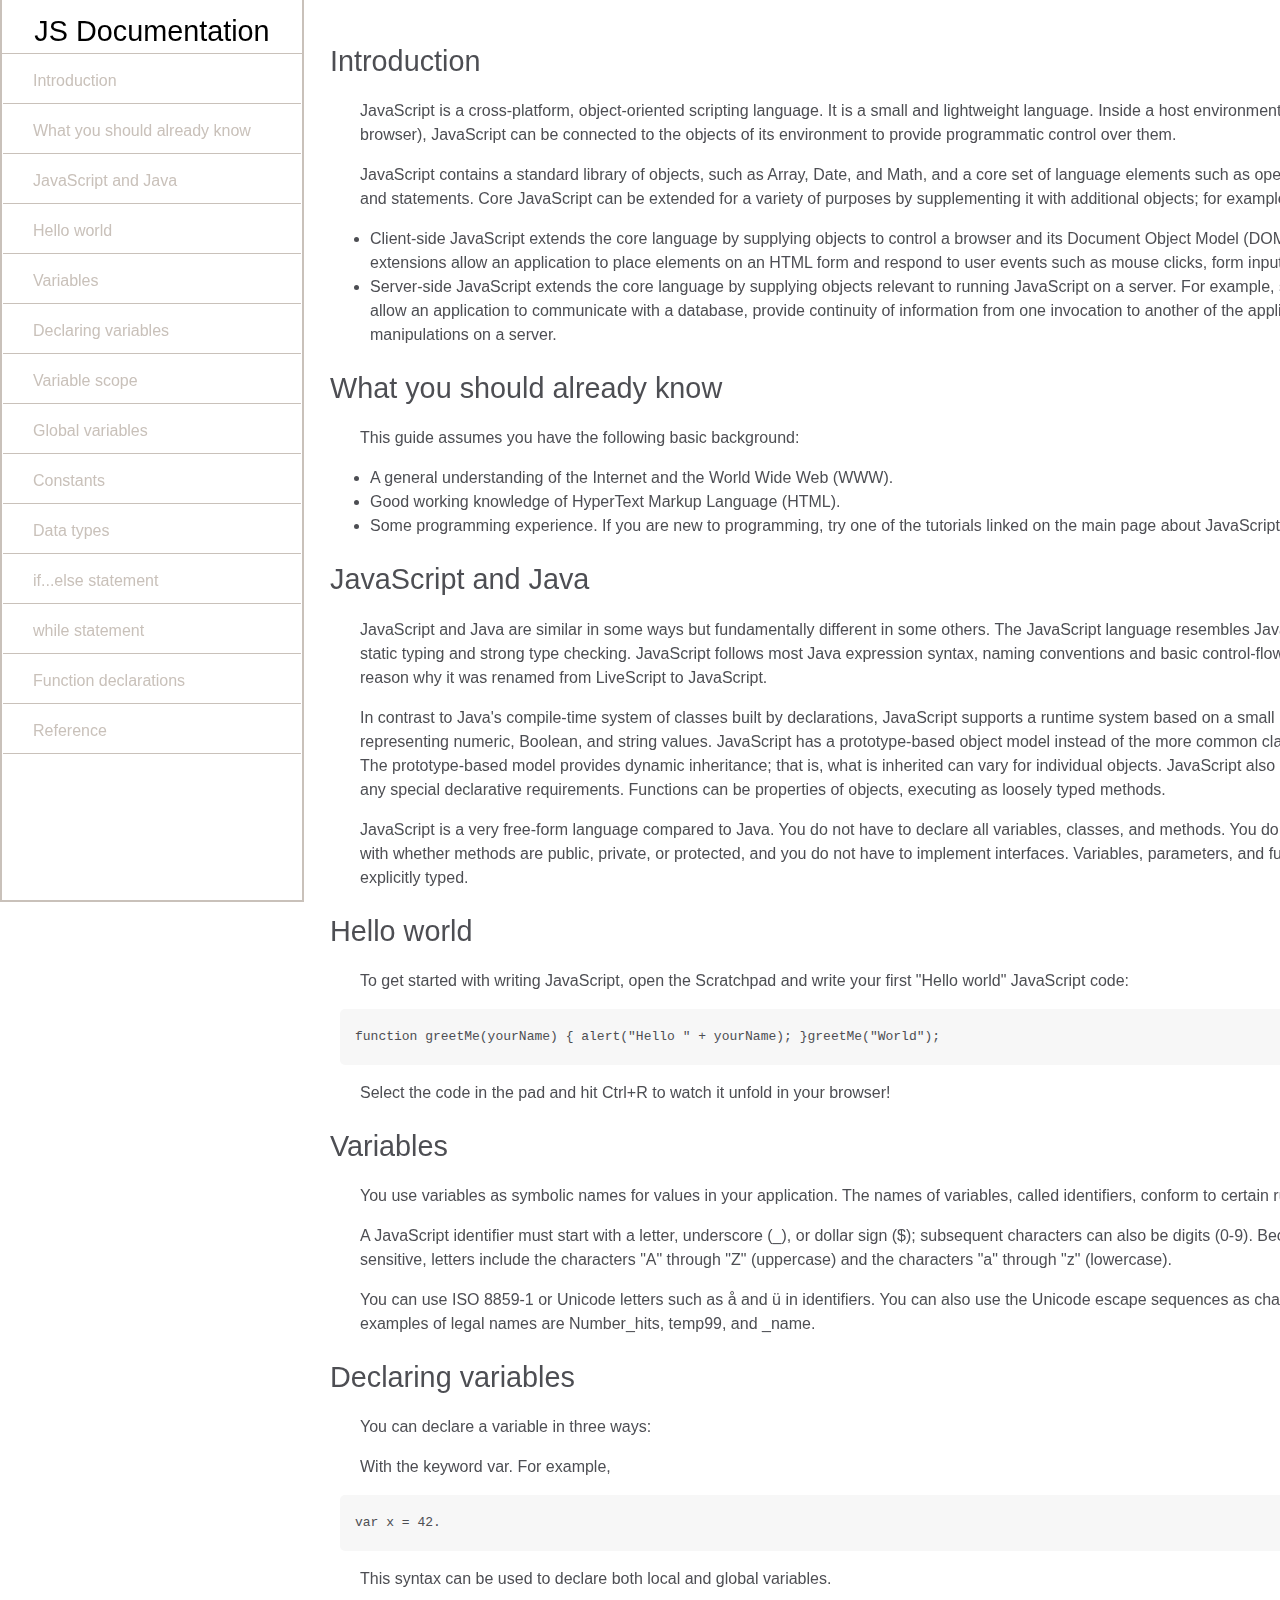
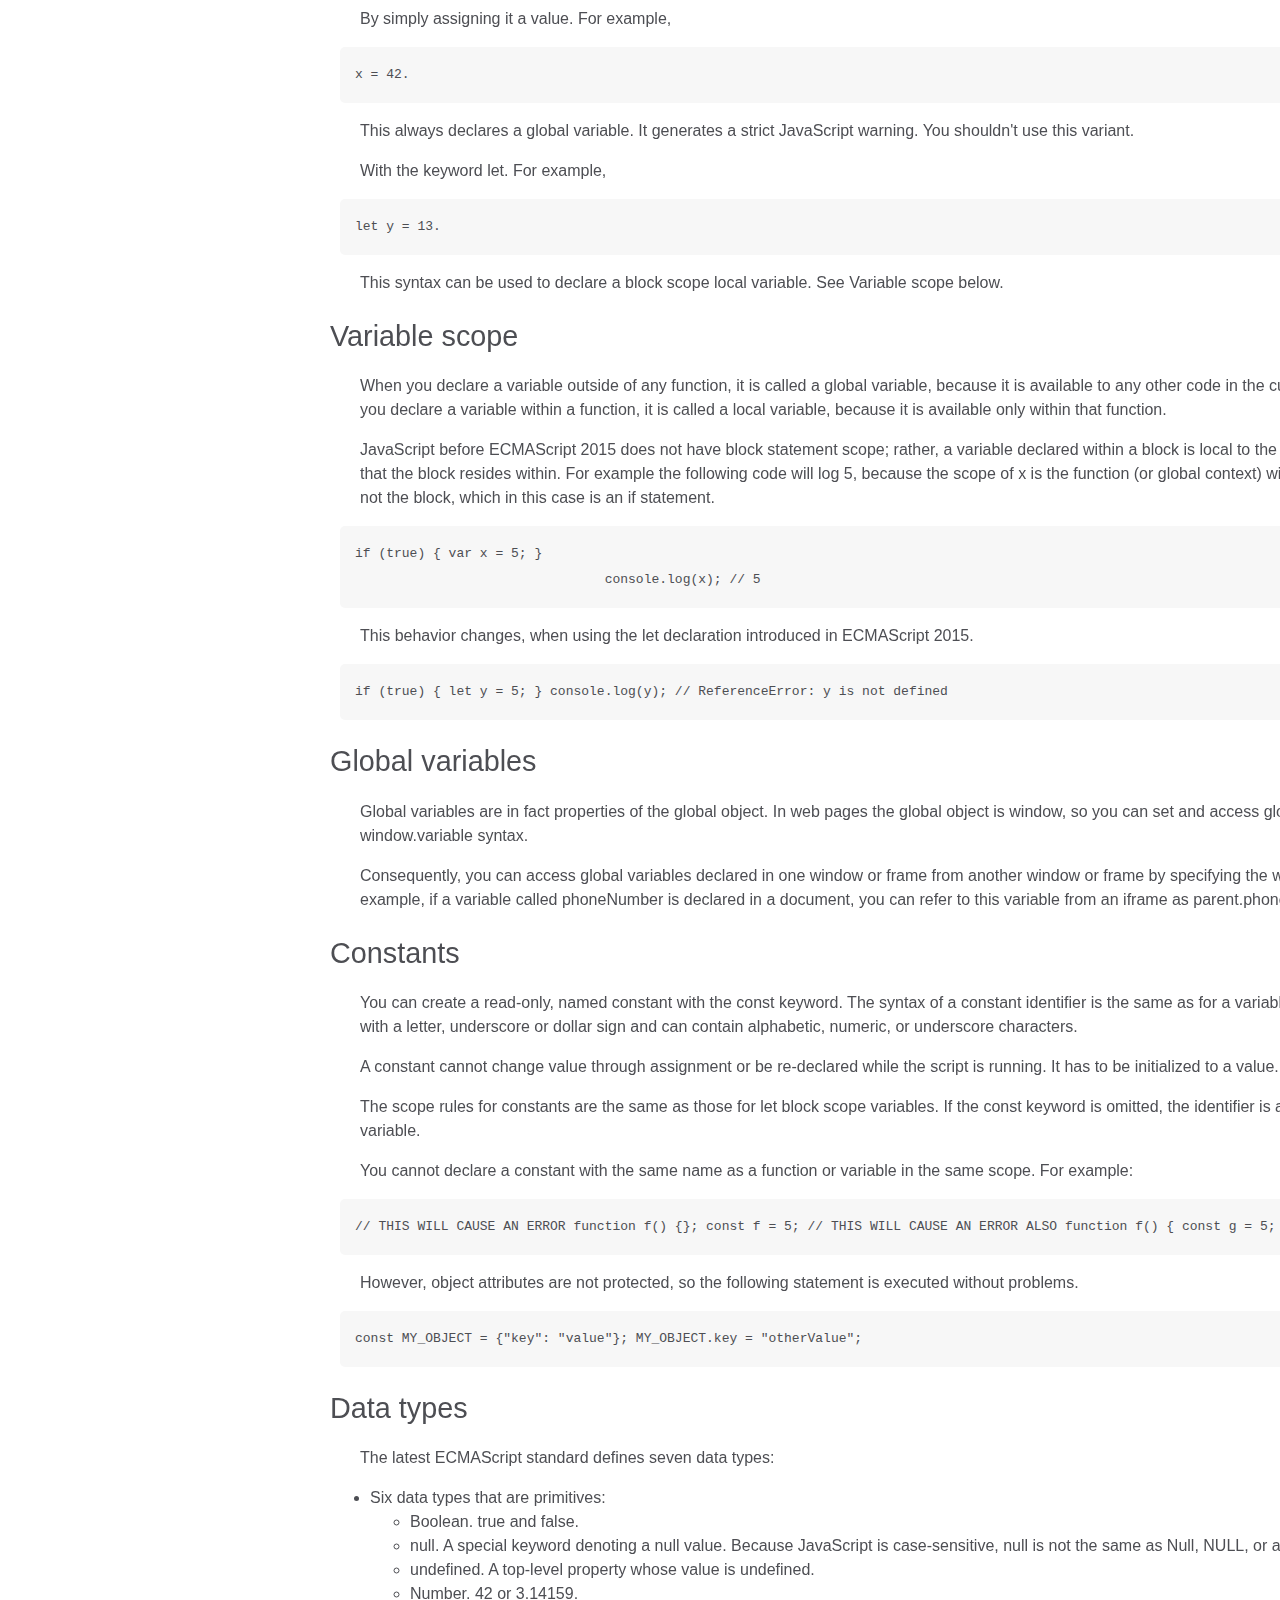
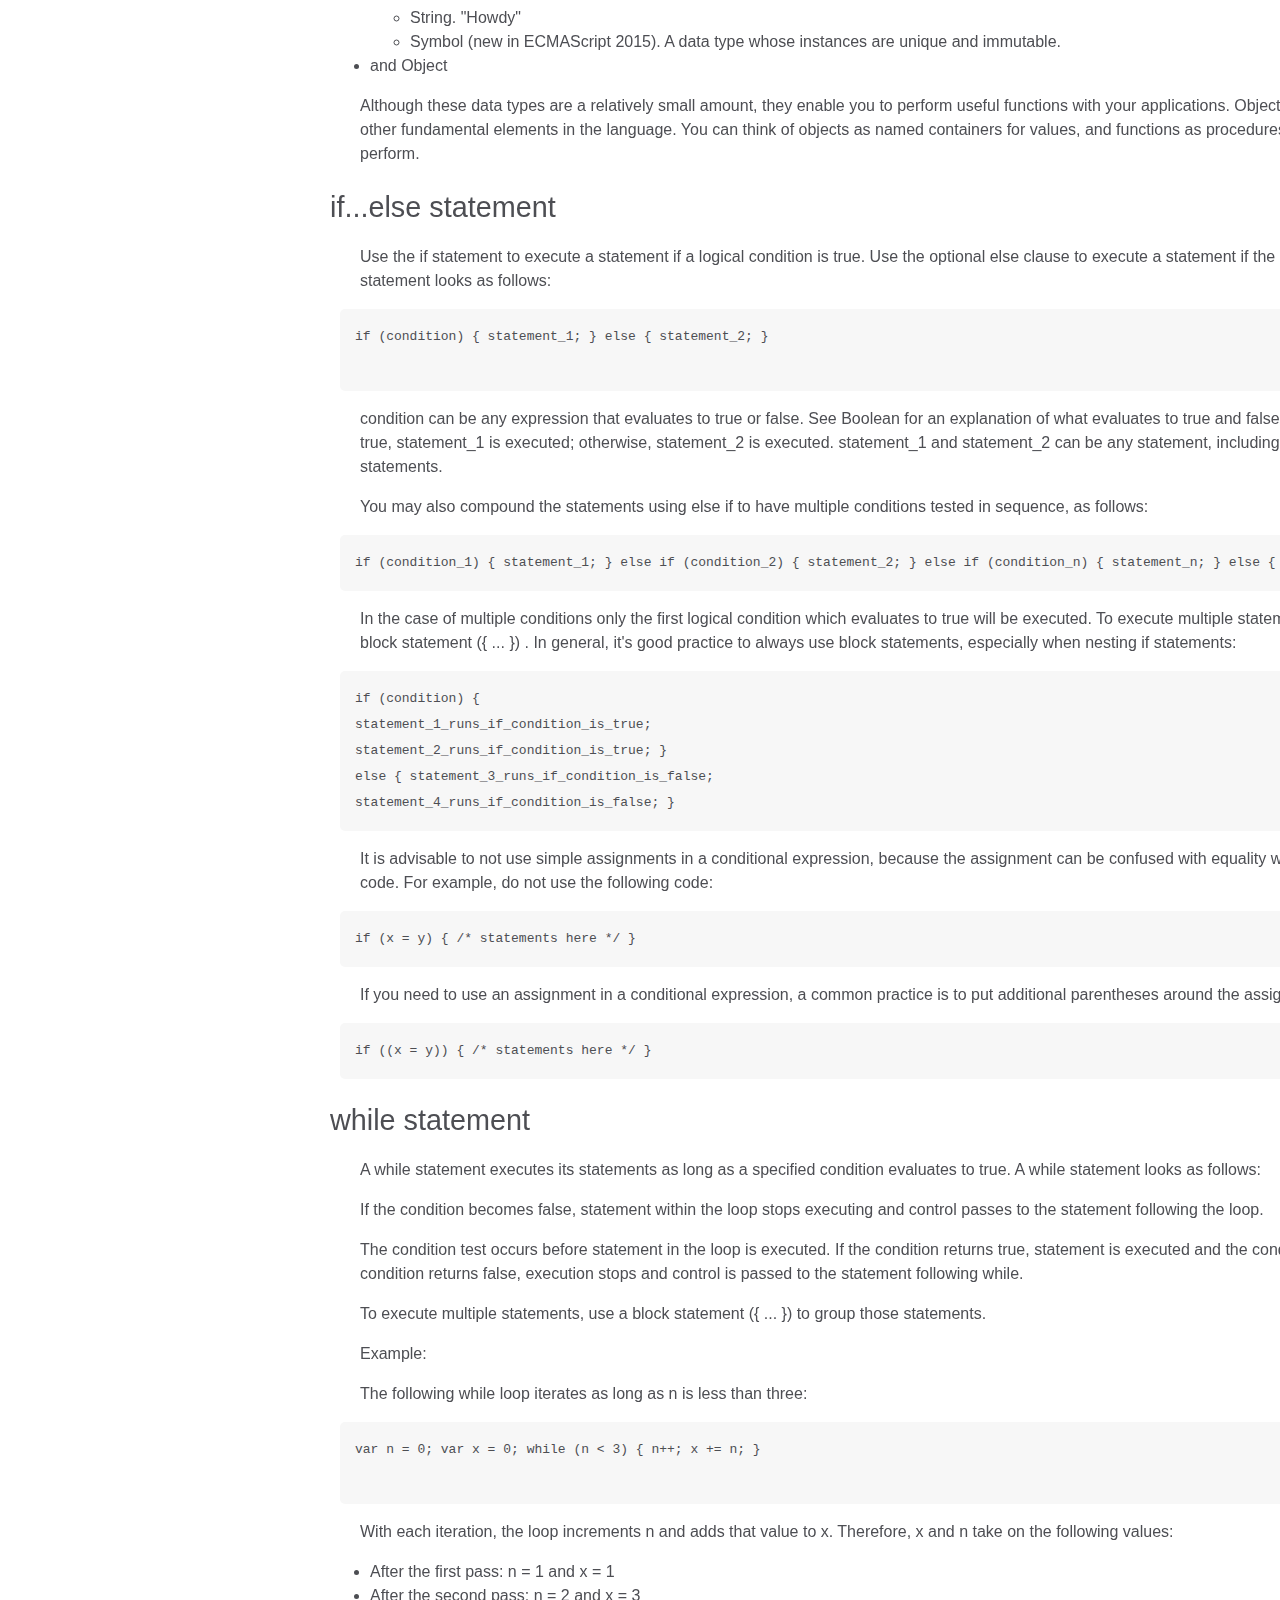
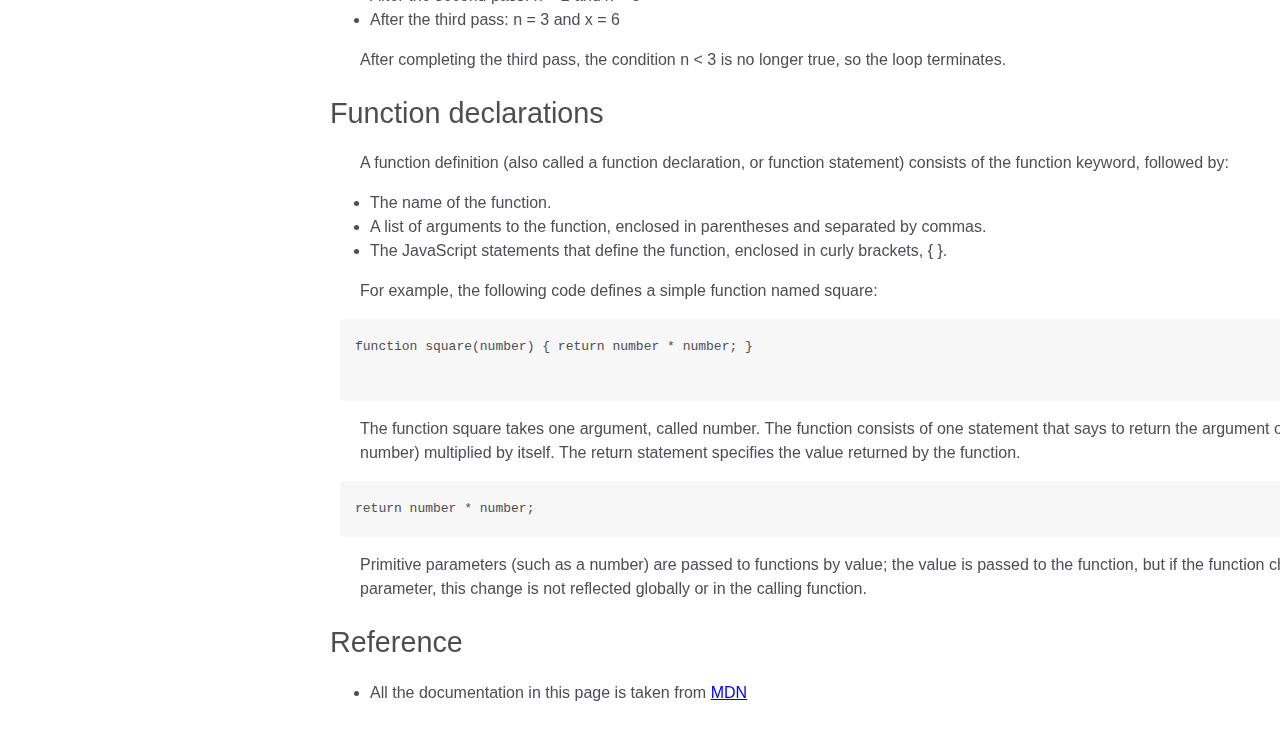
<file: index.html>
<!DOCTYPE html>
<html lang="en">
<head>
	<script>document.write('<script src="http://' + (location.host || 'localhost').split(':')[0] + ':35729/livereload.js?snipver=1"></' + 'script>')</script>
	<meta charset="UTF-8">
	<title>FCC: Documentation Page</title>
	<link rel="stylesheet" href="./css/style.css">
	<script src="http://code.jquery.com/jquery-3.4.1.min.js"></script>
</head>
<body>
	
	<main id="main-doc">

		<nav id="navbar">
			<header>JS Documentation</header>
			<ul style="list-style: none;  padding-left: 0;">
				<li><a href="#Introduction" class="nav-link">Introduction</a></li>

				<li><a href="#What_you_should_already_know" class="nav-link">What you should already know</a></li>

				<li><a href="#JavaScript_and_Java" class="nav-link">JavaScript and Java</a></li>

				<li><a href="#Hello_world" class="nav-link">Hello world</a></li>

				<li><a href="#Variables" class="nav-link">Variables</a></li>

				<li><a href="#Declaring_variables" class="nav-link">Declaring variables</a></li>

				<li><a href="#Variable_scope" class="nav-link">Variable scope</a></li>

				<li><a href="#Global_variables" class="nav-link">Global variables</a></li>

				<li><a href="#Constants" class="nav-link">Constants</a></li>

				<li><a href="#Data_types" class="nav-link">Data types</a></li>

				<li><a href="#if...else_statement" class="nav-link">if...else statement</a></li>

				<li><a href="#while_statement" class="nav-link">while statement</a></li>

				<li><a href="#Function_declarations" class="nav-link">Function declarations</a></li>

				<li><a href="#Reference" class="nav-link">Reference</a></li>
			</ul>
		</nav>
		<div id="content">
			<section class="main-section" id="Introduction">
				<header>Introduction</header>
				<p>
					JavaScript is a cross-platform, object-oriented scripting language. It is a small and lightweight language. Inside a host environment (for example, a web browser), JavaScript can be connected to the objects of its environment to provide programmatic control over them.
				</p>
				<p>
					JavaScript contains a standard library of objects, such as Array, Date, and Math, and a core set of language elements such as operators, control structures, and statements. Core JavaScript can be extended for a variety of purposes by supplementing it with additional objects; for example:
				</p>
				<ul>
					<li>Client-side JavaScript extends the core language by supplying objects to control a browser and its Document Object Model (DOM). For example, client-side extensions allow an application to place elements on an HTML form and respond to user events such as mouse clicks, form input, and page navigation.</li>
					<li>Server-side JavaScript extends the core language by supplying objects relevant to running JavaScript on a server. For example, server-side extensions allow an application to communicate with a database, provide continuity of information from one invocation to another of the application, or perform file manipulations on a server.</li>
				</ul>
			</section>
			<section class="main-section" id="What_you_should_already_know">
				<header>What you should already know</header>
				<p>This guide assumes you have the following basic background:</p>
				<ul>
					<li>A general understanding of the Internet and the World Wide Web (WWW).</li>
					<li>Good working knowledge of HyperText Markup Language (HTML).</li>
					<li>Some programming experience. If you are new to programming, try one of the tutorials linked on the main page about JavaScript.</li>
				</ul>
			</section>
			<section class="main-section" id="JavaScript_and_Java">
				<header>JavaScript and Java</header>
				<p>JavaScript and Java are similar in some ways but fundamentally different in some others. The JavaScript language resembles Java but does not have Java's static typing and strong type checking. JavaScript follows most Java expression syntax, naming conventions and basic control-flow constructs which was the reason why it was renamed from LiveScript to JavaScript.</p>
				<p>In contrast to Java's compile-time system of classes built by declarations, JavaScript supports a runtime system based on a small number of data types representing numeric, Boolean, and string values. JavaScript has a prototype-based object model instead of the more common class-based object model. The prototype-based model provides dynamic inheritance; that is, what is inherited can vary for individual objects. JavaScript also supports functions without any special declarative requirements. Functions can be properties of objects, executing as loosely typed methods.</p>
				<p>JavaScript is a very free-form language compared to Java. You do not have to declare all variables, classes, and methods. You do not have to be concerned with whether methods are public, private, or protected, and you do not have to implement interfaces. Variables, parameters, and function return types are not explicitly typed.</p>
			</section>
			<section class="main-section" id="Hello_world">
				<header>Hello world</header>
				<p>To get started with writing JavaScript, open the Scratchpad and write your first "Hello world" JavaScript code:</p>
				<code>function greetMe(yourName) { alert("Hello " + yourName); }greetMe("World");</code>
				<p>Select the code in the pad and hit Ctrl+R to watch it unfold in your browser!</p>
			</section>
			<section class="main-section" id="Variables">
				<header>Variables</header>
				<p>You use variables as symbolic names for values in your application. The names of variables, called identifiers, conform to certain rules.</p>
				<p>A JavaScript identifier must start with a letter, underscore (_), or dollar sign ($); subsequent characters can also be digits (0-9). Because JavaScript is case sensitive, letters include the characters "A" through "Z" (uppercase) and the characters "a" through "z" (lowercase).</p>
				<p>You can use ISO 8859-1 or Unicode letters such as å and ü in identifiers. You can also use the Unicode escape sequences as characters in identifiers. Some examples of legal names are Number_hits, temp99, and _name.</p>
			</section>
			<section class="main-section" id="Declaring_variables">
				<header>Declaring variables</header>
				<p>You can declare a variable in three ways:</p>
				<p>With the keyword var. For example,</p>
				<code>var x = 42.</code>
				<p>This syntax can be used to declare both local and global variables.</p>
				<p>By simply assigning it a value. For example,</p>
				<code>x = 42.</code>
				<p>This always declares a global variable. It generates a strict JavaScript warning. You shouldn't use this variant.</p>
				<p>With the keyword let. For example,</p>
				<code>let y = 13.</code>
				<p>This syntax can be used to declare a block scope local variable. See Variable scope below.</p>
			</section>
			<section class="main-section" id="Variable_scope">
				<header>Variable scope</header>
				<p>When you declare a variable outside of any function, it is called a global variable, because it is available to any other code in the current document. When you declare a variable within a function, it is called a local variable, because it is available only within that function.</p>
				<p>JavaScript before ECMAScript 2015 does not have block statement scope; rather, a variable declared within a block is local to the function (or global scope) that the block resides within. For example the following code will log 5, because the scope of x is the function (or global context) within which x is declared, not the block, which in this case is an if statement.</p>
				<code>if (true) { var x = 5; } 
				console.log(x); // 5</code>
				<p>This behavior changes, when using the let declaration introduced in ECMAScript 2015.</p>
				<code>if (true) { let y = 5; } console.log(y); // ReferenceError: y is not defined</code>
			</section>
			<section class="main-section" id="Global_variables">
				<header>Global variables</header>
				<p>Global variables are in fact properties of the global object. In web pages the global object is window, so you can set and access global variables using the window.variable syntax.</p>
				<p>Consequently, you can access global variables declared in one window or frame from another window or frame by specifying the window or frame name. For example, if a variable called phoneNumber is declared in a document, you can refer to this variable from an iframe as parent.phoneNumber.</p>
			</section>
			<section class="main-section" id="Constants">
				<header>Constants</header>
				<p>You can create a read-only, named constant with the const keyword. The syntax of a constant identifier is the same as for a variable identifier: it must start with a letter, underscore or dollar sign and can contain alphabetic, numeric, or underscore characters.</p>
				<p>A constant cannot change value through assignment or be re-declared while the script is running. It has to be initialized to a value.</p>
				<p>The scope rules for constants are the same as those for let block scope variables. If the const keyword is omitted, the identifier is assumed to represent a variable.</p>
				<p>You cannot declare a constant with the same name as a function or variable in the same scope. For example:</p>
				<code>// THIS WILL CAUSE AN ERROR function f() {}; const f = 5; // THIS WILL CAUSE AN ERROR ALSO function f() { const g = 5; var g; //statements }</code>
				<p>However, object attributes are not protected, so the following statement is executed without problems.</p>
				<code>const MY_OBJECT = {"key": "value"}; MY_OBJECT.key = "otherValue";</code>
			</section>
			<section class="main-section" id="Data_types">
				<header>Data types</header>
				<p>The latest ECMAScript standard defines seven data types:</p>
				<ul>
					<li>Six data types that are primitives:
						<ul>
						<li>Boolean. true and false.</li>
						<li>null. A special keyword denoting a null value. Because JavaScript is case-sensitive, null is not the same as Null, NULL, or any other variant.</li>
						<li>undefined. A top-level property whose value is undefined.</li>
						<li>Number. 42 or 3.14159.</li>
						<li>String. "Howdy"</li>
						<li>Symbol (new in ECMAScript 2015). A data type whose instances are unique and immutable.</li>
						</ul>
					</li>
					<li>and Object</li>
				</ul>
				<p>Although these data types are a relatively small amount, they enable you to perform useful functions with your applications. Objects and functions are the other fundamental elements in the language. You can think of objects as named containers for values, and functions as procedures that your application can perform.</p>
			</section>
			<section class="main-section" id="if...else_statement">
				<header>if...else statement</header>
				<p>Use the if statement to execute a statement if a logical condition is true. Use the optional else clause to execute a statement if the condition is false. An if statement looks as follows:</p>
				<code>if (condition) { statement_1; } else { statement_2; }
				</code>
				<p>condition can be any expression that evaluates to true or false. See Boolean for an explanation of what evaluates to true and false. If condition evaluates to true, statement_1 is executed; otherwise, statement_2 is executed. statement_1 and statement_2 can be any statement, including further nested if statements.</p>
				<p>You may also compound the statements using else if to have multiple conditions tested in sequence, as follows:</p>
				<code>if (condition_1) { statement_1; } else if (condition_2) { statement_2; } else if (condition_n) { statement_n; } else { statement_last; }</code>
				<p>In the case of multiple conditions only the first logical condition which evaluates to true will be executed. To execute multiple statements, group them within a block statement ({ ... }) . In general, it's good practice to always use block statements, especially when nesting if statements:</p>
				<code>if (condition) { 
statement_1_runs_if_condition_is_true;
statement_2_runs_if_condition_is_true; }
else { statement_3_runs_if_condition_is_false; 
statement_4_runs_if_condition_is_false; }</code>
				<p>It is advisable to not use simple assignments in a conditional expression, because the assignment can be confused with equality when glancing over the code. For example, do not use the following code:</p>
				<code>if (x = y) { /* statements here */ }</code>
				<p>If you need to use an assignment in a conditional expression, a common practice is to put additional parentheses around the assignment. For example:</p>
				<code>if ((x = y)) { /* statements here */ }</code>
			</section>
			<section class="main-section" id="while_statement">
				<header>while statement</header>
				<p>A while statement executes its statements as long as a specified condition evaluates to true. A while statement looks as follows:</p>
				<p>If the condition becomes false, statement within the loop stops executing and control passes to the statement following the loop.</p>
				<p>The condition test occurs before statement in the loop is executed. If the condition returns true, statement is executed and the condition is tested again. If the condition returns false, execution stops and control is passed to the statement following while.</p>
				<p>To execute multiple statements, use a block statement ({ ... }) to group those statements.</p>
				<p>Example:</p>
				<p>The following while loop iterates as long as n is less than three:</p>
				<code>var n = 0; var x = 0; while (n < 3) { n++; x += n; }
				</code>
				<p>With each iteration, the loop increments n and adds that value to x. Therefore, x and n take on the following values:
				</p>
				<ul>
					<li>After the first pass: n = 1 and x = 1</li>
					<li>After the second pass: n = 2 and x = 3</li>
					<li>After the third pass: n = 3 and x = 6</li>
				</ul>
				<p>After completing the third pass, the condition n < 3 is no longer true, so the loop terminates.</p>
			</section>
			<section class="main-section" id="Function_declarations">
				<header>Function declarations</header>
				<p>A function definition (also called a function declaration, or function statement) consists of the function keyword, followed by:</p>
				<ul>
					<li>The name of the function.</li>
					<li>A list of arguments to the function, enclosed in parentheses and separated by commas.</li>
					<li>The JavaScript statements that define the function, enclosed in curly brackets, { }.</li>
				</ul>
				<p>For example, the following code defines a simple function named square:</p>
				<code>function square(number) { return number * number; }
				</code>
				<p>The function square takes one argument, called number. The function consists of one statement that says to return the argument of the function (that is, number) multiplied by itself. The return statement specifies the value returned by the function.</p>
				<code>return number * number;</code>
				<p>Primitive parameters (such as a number) are passed to functions by value; the value is passed to the function, but if the function changes the value of the parameter, this change is not reflected globally or in the calling function.
				</p>
			</section>
			<section class="main-section" id="Reference">
				<header>Reference</header>
				<ul>
					<li>All the documentation in this page is taken from <a href="https://developer.mozilla.org/en-US/docs/Web/JavaScript/Guide">MDN</a></li>
				</ul>
			</section>
		</div>
		
	</main>
</body>
</html>
</file>
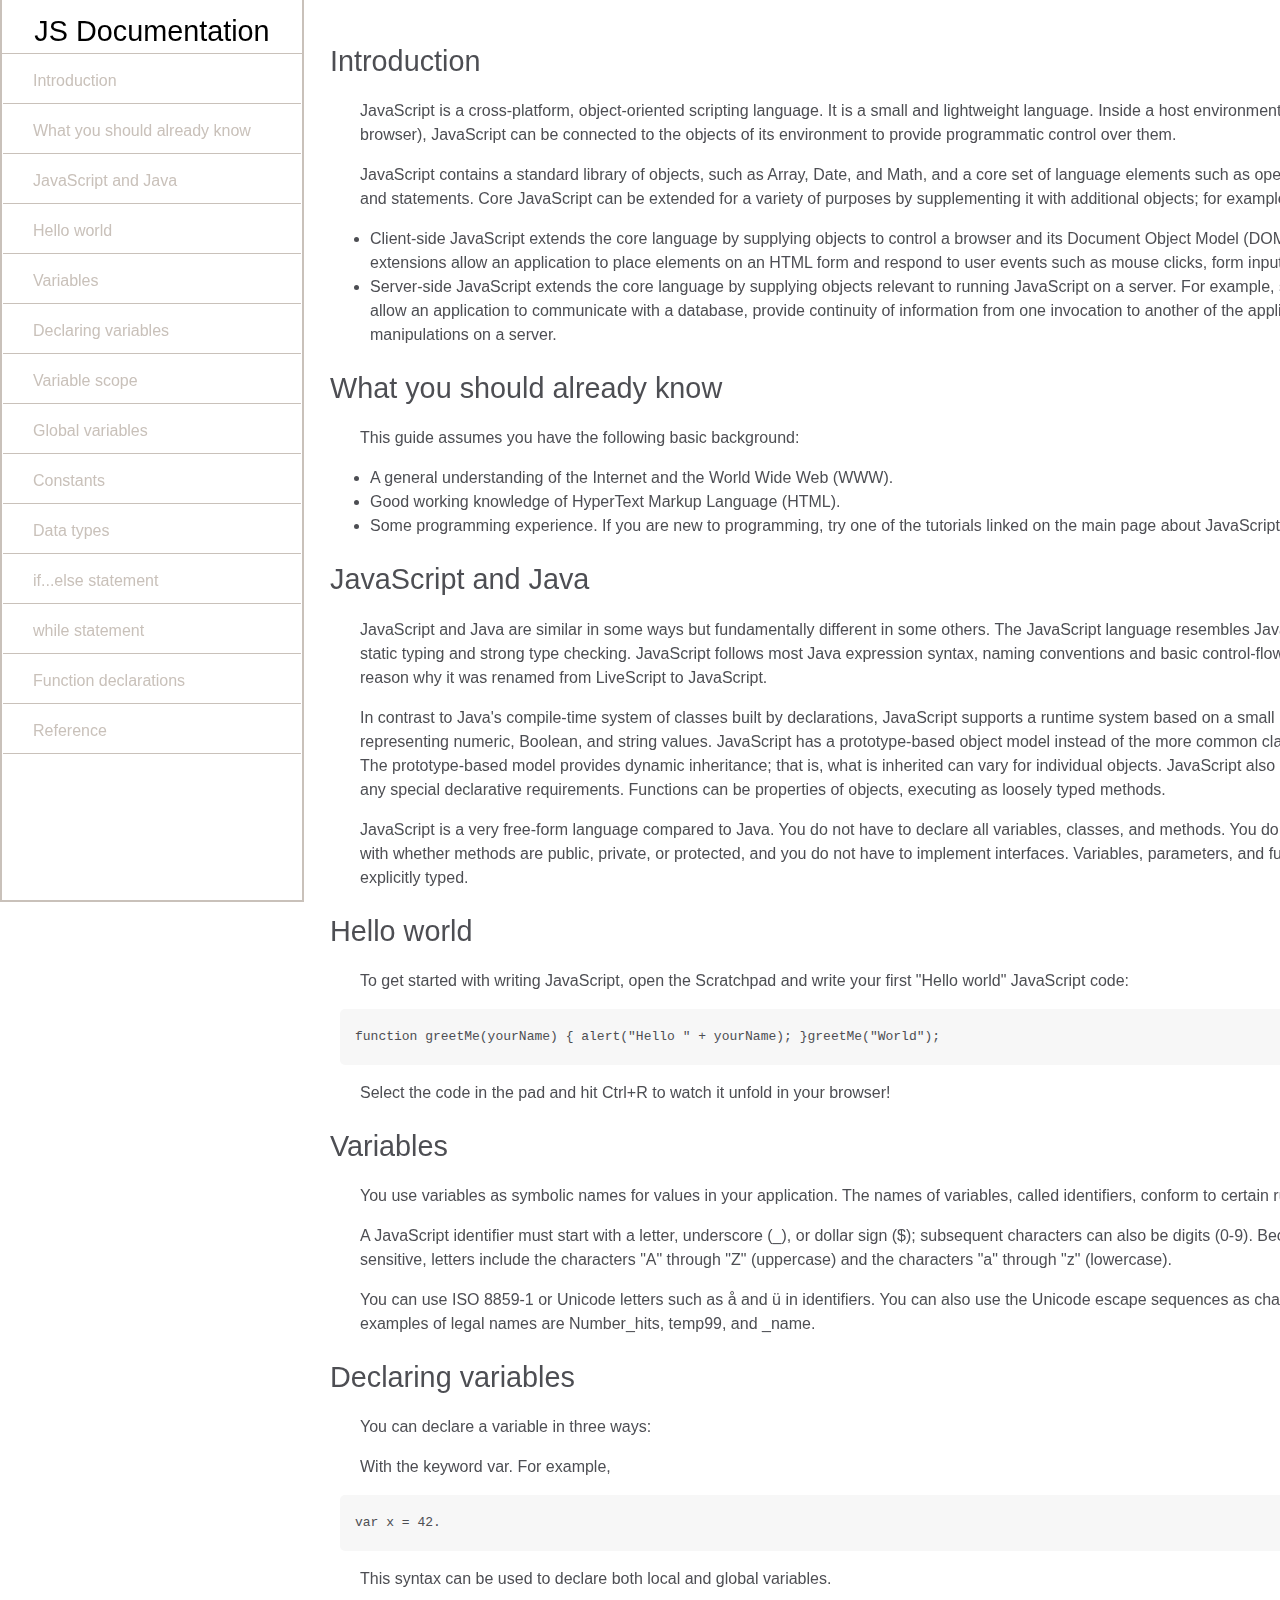
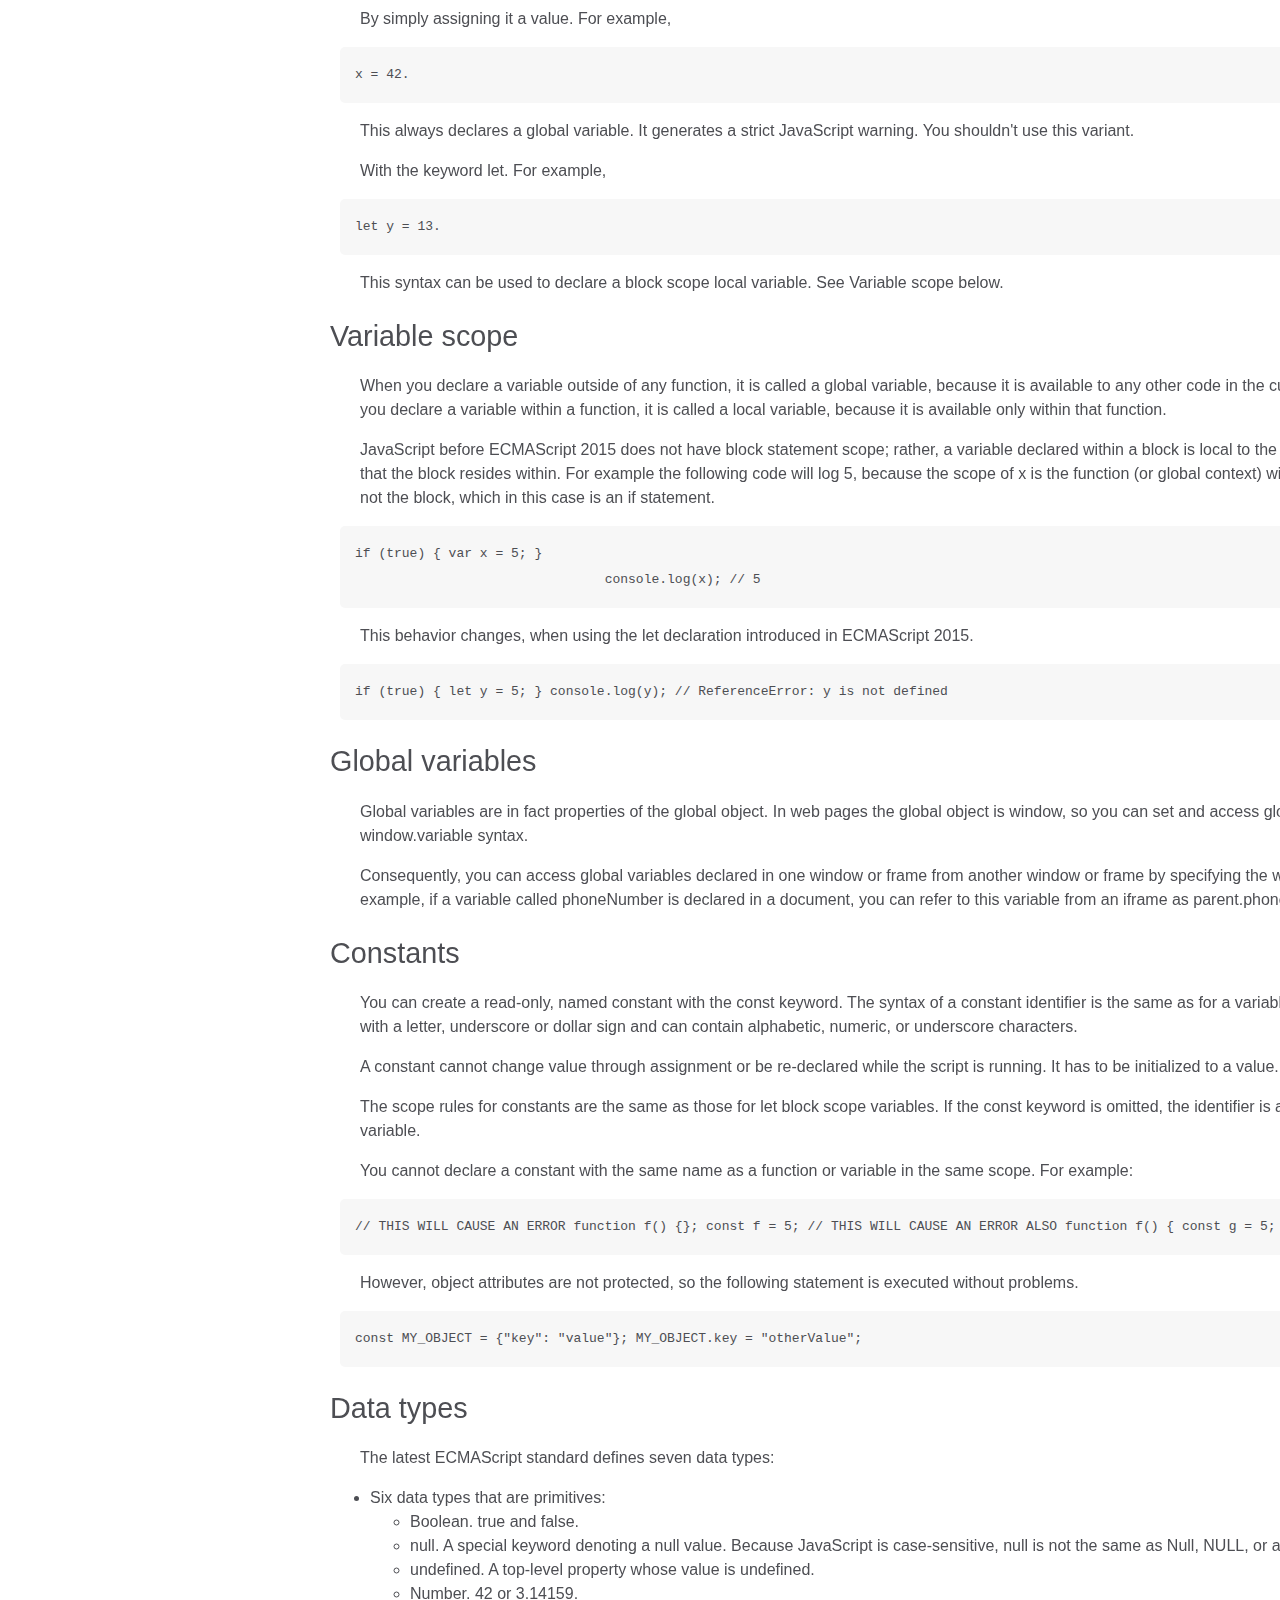
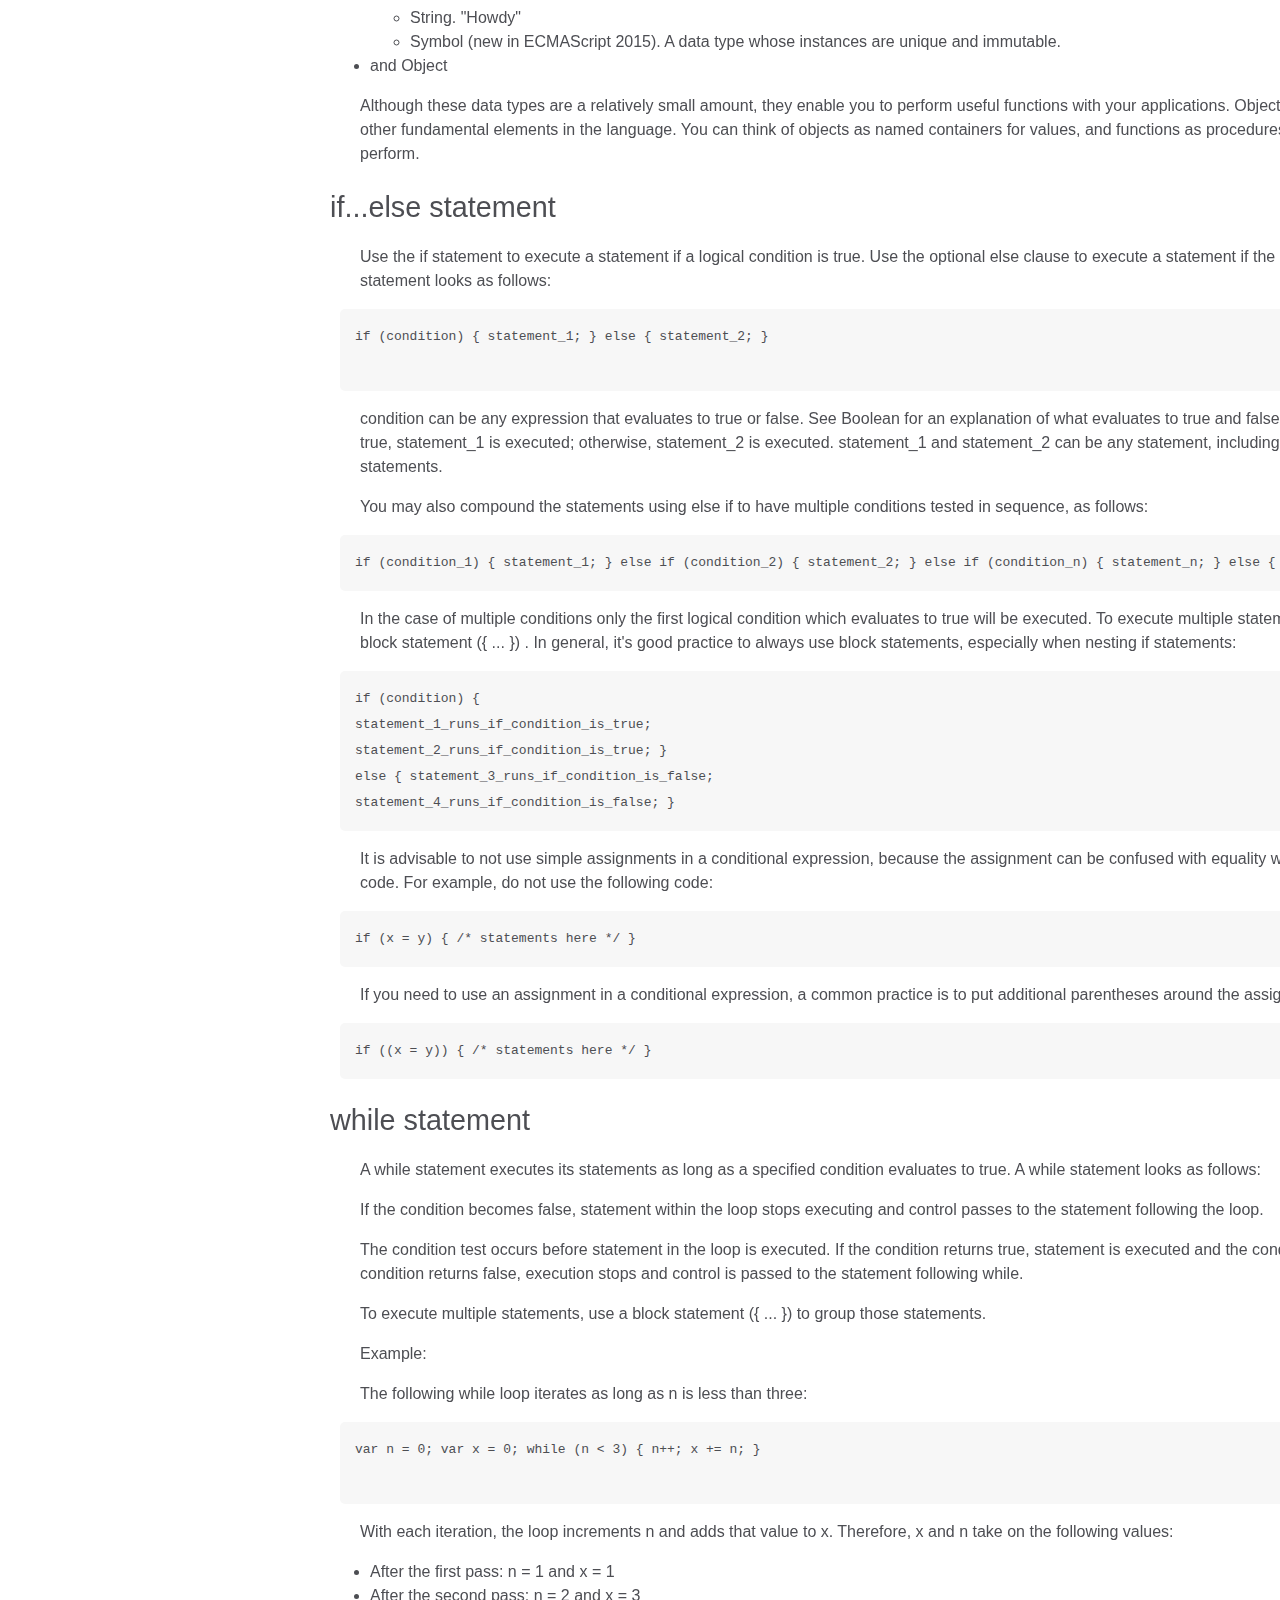
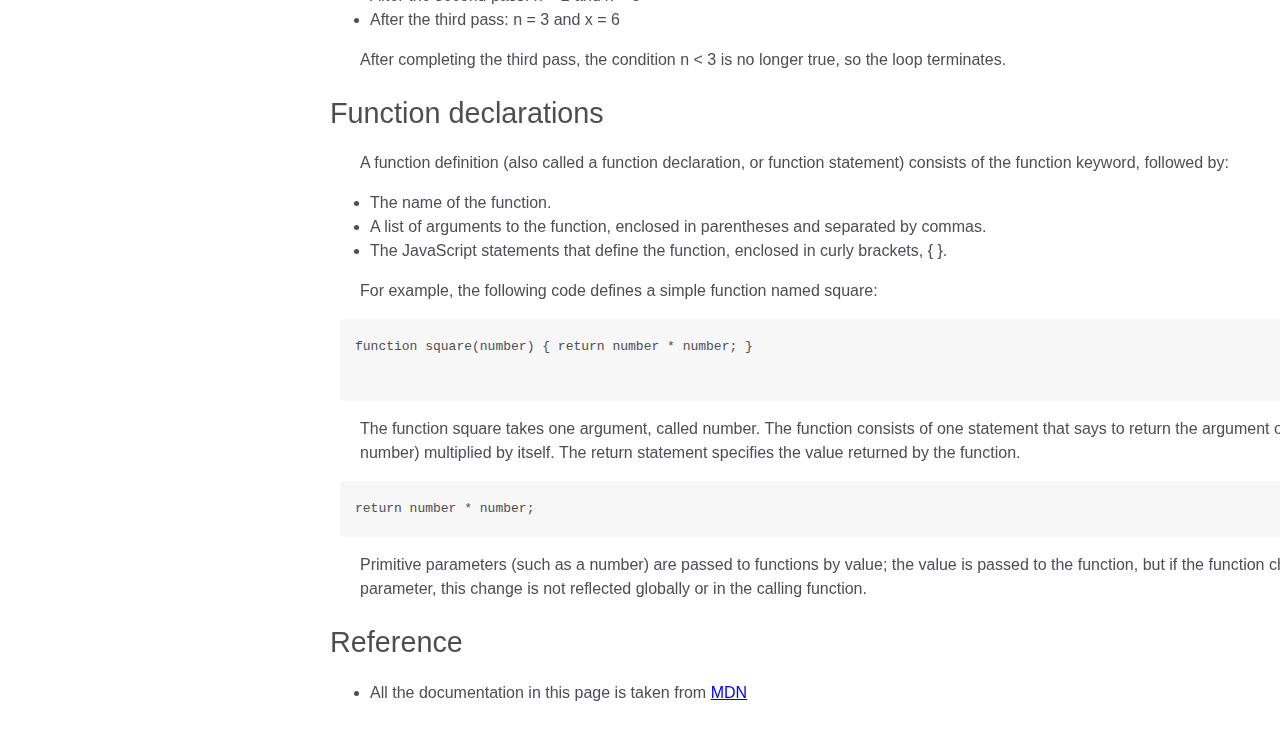
<file: main.html>
<!DOCTYPE html>
<html lang="en">
<head>
	<script>document.write('<script src="http://' + (location.host || 'localhost').split(':')[0] + ':35729/livereload.js?snipver=1"></' + 'script>')</script>
	<meta charset="UTF-8">
	<title>FCC: Documentation Page</title>
	<link rel="stylesheet" href="style.css">
	<script src="http://code.jquery.com/jquery-3.4.1.min.js"></script>
</head>
<body>
	
	<main id="main-doc">

		<nav id="navbar">
			<header>JS Documentation</header>
			<ul style="list-style: none;  padding-left: 0;">
				<li><a href="#Introduction" class="nav-link">Introduction</a></li>

				<li><a href="#What_you_should_already_know" class="nav-link">What you should already know</a></li>

				<li><a href="#JavaScript_and_Java" class="nav-link">JavaScript and Java</a></li>

				<li><a href="#Hello_world" class="nav-link">Hello world</a></li>

				<li><a href="#Variables" class="nav-link">Variables</a></li>

				<li><a href="#Declaring_variables" class="nav-link">Declaring variables</a></li>

				<li><a href="#Variable_scope" class="nav-link">Variable scope</a></li>

				<li><a href="#Global_variables" class="nav-link">Global variables</a></li>

				<li><a href="#Constants" class="nav-link">Constants</a></li>

				<li><a href="#Data_types" class="nav-link">Data types</a></li>

				<li><a href="#if...else_statement" class="nav-link">if...else statement</a></li>

				<li><a href="#while_statement" class="nav-link">while statement</a></li>

				<li><a href="#Function_declarations" class="nav-link">Function declarations</a></li>

				<li><a href="#Reference" class="nav-link">Reference</a></li>
			</ul>
		</nav>
		<div id="content">
			<section class="main-section" id="Introduction">
				<header>Introduction</header>
				<p>
					JavaScript is a cross-platform, object-oriented scripting language. It is a small and lightweight language. Inside a host environment (for example, a web browser), JavaScript can be connected to the objects of its environment to provide programmatic control over them.
				</p>
				<p>
					JavaScript contains a standard library of objects, such as Array, Date, and Math, and a core set of language elements such as operators, control structures, and statements. Core JavaScript can be extended for a variety of purposes by supplementing it with additional objects; for example:
				</p>
				<ul>
					<li>Client-side JavaScript extends the core language by supplying objects to control a browser and its Document Object Model (DOM). For example, client-side extensions allow an application to place elements on an HTML form and respond to user events such as mouse clicks, form input, and page navigation.</li>
					<li>Server-side JavaScript extends the core language by supplying objects relevant to running JavaScript on a server. For example, server-side extensions allow an application to communicate with a database, provide continuity of information from one invocation to another of the application, or perform file manipulations on a server.</li>
				</ul>
			</section>
			<section class="main-section" id="What_you_should_already_know">
				<header>What you should already know</header>
				<p>This guide assumes you have the following basic background:</p>
				<ul>
					<li>A general understanding of the Internet and the World Wide Web (WWW).</li>
					<li>Good working knowledge of HyperText Markup Language (HTML).</li>
					<li>Some programming experience. If you are new to programming, try one of the tutorials linked on the main page about JavaScript.</li>
				</ul>
			</section>
			<section class="main-section" id="JavaScript_and_Java">
				<header>JavaScript and Java</header>
				<p>JavaScript and Java are similar in some ways but fundamentally different in some others. The JavaScript language resembles Java but does not have Java's static typing and strong type checking. JavaScript follows most Java expression syntax, naming conventions and basic control-flow constructs which was the reason why it was renamed from LiveScript to JavaScript.</p>
				<p>In contrast to Java's compile-time system of classes built by declarations, JavaScript supports a runtime system based on a small number of data types representing numeric, Boolean, and string values. JavaScript has a prototype-based object model instead of the more common class-based object model. The prototype-based model provides dynamic inheritance; that is, what is inherited can vary for individual objects. JavaScript also supports functions without any special declarative requirements. Functions can be properties of objects, executing as loosely typed methods.</p>
				<p>JavaScript is a very free-form language compared to Java. You do not have to declare all variables, classes, and methods. You do not have to be concerned with whether methods are public, private, or protected, and you do not have to implement interfaces. Variables, parameters, and function return types are not explicitly typed.</p>
			</section>
			<section class="main-section" id="Hello_world">
				<header>Hello world</header>
				<p>To get started with writing JavaScript, open the Scratchpad and write your first "Hello world" JavaScript code:</p>
				<code>function greetMe(yourName) { alert("Hello " + yourName); }greetMe("World");</code>
				<p>Select the code in the pad and hit Ctrl+R to watch it unfold in your browser!</p>
			</section>
			<section class="main-section" id="Variables">
				<header>Variables</header>
				<p>You use variables as symbolic names for values in your application. The names of variables, called identifiers, conform to certain rules.</p>
				<p>A JavaScript identifier must start with a letter, underscore (_), or dollar sign ($); subsequent characters can also be digits (0-9). Because JavaScript is case sensitive, letters include the characters "A" through "Z" (uppercase) and the characters "a" through "z" (lowercase).</p>
				<p>You can use ISO 8859-1 or Unicode letters such as å and ü in identifiers. You can also use the Unicode escape sequences as characters in identifiers. Some examples of legal names are Number_hits, temp99, and _name.</p>
			</section>
			<section class="main-section" id="Declaring_variables">
				<header>Declaring variables</header>
				<p>You can declare a variable in three ways:</p>
				<p>With the keyword var. For example,</p>
				<code>var x = 42.</code>
				<p>This syntax can be used to declare both local and global variables.</p>
				<p>By simply assigning it a value. For example,</p>
				<code>x = 42.</code>
				<p>This always declares a global variable. It generates a strict JavaScript warning. You shouldn't use this variant.</p>
				<p>With the keyword let. For example,</p>
				<code>let y = 13.</code>
				<p>This syntax can be used to declare a block scope local variable. See Variable scope below.</p>
			</section>
			<section class="main-section" id="Variable_scope">
				<header>Variable scope</header>
				<p>When you declare a variable outside of any function, it is called a global variable, because it is available to any other code in the current document. When you declare a variable within a function, it is called a local variable, because it is available only within that function.</p>
				<p>JavaScript before ECMAScript 2015 does not have block statement scope; rather, a variable declared within a block is local to the function (or global scope) that the block resides within. For example the following code will log 5, because the scope of x is the function (or global context) within which x is declared, not the block, which in this case is an if statement.</p>
				<code>if (true) { var x = 5; } 
				console.log(x); // 5</code>
				<p>This behavior changes, when using the let declaration introduced in ECMAScript 2015.</p>
				<code>if (true) { let y = 5; } console.log(y); // ReferenceError: y is not defined</code>
			</section>
			<section class="main-section" id="Global_variables">
				<header>Global variables</header>
				<p>Global variables are in fact properties of the global object. In web pages the global object is window, so you can set and access global variables using the window.variable syntax.</p>
				<p>Consequently, you can access global variables declared in one window or frame from another window or frame by specifying the window or frame name. For example, if a variable called phoneNumber is declared in a document, you can refer to this variable from an iframe as parent.phoneNumber.</p>
			</section>
			<section class="main-section" id="Constants">
				<header>Constants</header>
				<p>You can create a read-only, named constant with the const keyword. The syntax of a constant identifier is the same as for a variable identifier: it must start with a letter, underscore or dollar sign and can contain alphabetic, numeric, or underscore characters.</p>
				<p>A constant cannot change value through assignment or be re-declared while the script is running. It has to be initialized to a value.</p>
				<p>The scope rules for constants are the same as those for let block scope variables. If the const keyword is omitted, the identifier is assumed to represent a variable.</p>
				<p>You cannot declare a constant with the same name as a function or variable in the same scope. For example:</p>
				<code>// THIS WILL CAUSE AN ERROR function f() {}; const f = 5; // THIS WILL CAUSE AN ERROR ALSO function f() { const g = 5; var g; //statements }</code>
				<p>However, object attributes are not protected, so the following statement is executed without problems.</p>
				<code>const MY_OBJECT = {"key": "value"}; MY_OBJECT.key = "otherValue";</code>
			</section>
			<section class="main-section" id="Data_types">
				<header>Data types</header>
				<p>The latest ECMAScript standard defines seven data types:</p>
				<ul>
					<li>Six data types that are primitives:
						<ul>
						<li>Boolean. true and false.</li>
						<li>null. A special keyword denoting a null value. Because JavaScript is case-sensitive, null is not the same as Null, NULL, or any other variant.</li>
						<li>undefined. A top-level property whose value is undefined.</li>
						<li>Number. 42 or 3.14159.</li>
						<li>String. "Howdy"</li>
						<li>Symbol (new in ECMAScript 2015). A data type whose instances are unique and immutable.</li>
						</ul>
					</li>
					<li>and Object</li>
				</ul>
				<p>Although these data types are a relatively small amount, they enable you to perform useful functions with your applications. Objects and functions are the other fundamental elements in the language. You can think of objects as named containers for values, and functions as procedures that your application can perform.</p>
			</section>
			<section class="main-section" id="if...else_statement">
				<header>if...else statement</header>
				<p>Use the if statement to execute a statement if a logical condition is true. Use the optional else clause to execute a statement if the condition is false. An if statement looks as follows:</p>
				<code>if (condition) { statement_1; } else { statement_2; }
				</code>
				<p>condition can be any expression that evaluates to true or false. See Boolean for an explanation of what evaluates to true and false. If condition evaluates to true, statement_1 is executed; otherwise, statement_2 is executed. statement_1 and statement_2 can be any statement, including further nested if statements.</p>
				<p>You may also compound the statements using else if to have multiple conditions tested in sequence, as follows:</p>
				<code>if (condition_1) { statement_1; } else if (condition_2) { statement_2; } else if (condition_n) { statement_n; } else { statement_last; }</code>
				<p>In the case of multiple conditions only the first logical condition which evaluates to true will be executed. To execute multiple statements, group them within a block statement ({ ... }) . In general, it's good practice to always use block statements, especially when nesting if statements:</p>
				<code>if (condition) { 
statement_1_runs_if_condition_is_true;
statement_2_runs_if_condition_is_true; }
else { statement_3_runs_if_condition_is_false; 
statement_4_runs_if_condition_is_false; }</code>
				<p>It is advisable to not use simple assignments in a conditional expression, because the assignment can be confused with equality when glancing over the code. For example, do not use the following code:</p>
				<code>if (x = y) { /* statements here */ }</code>
				<p>If you need to use an assignment in a conditional expression, a common practice is to put additional parentheses around the assignment. For example:</p>
				<code>if ((x = y)) { /* statements here */ }</code>
			</section>
			<section class="main-section" id="while_statement">
				<header>while statement</header>
				<p>A while statement executes its statements as long as a specified condition evaluates to true. A while statement looks as follows:</p>
				<p>If the condition becomes false, statement within the loop stops executing and control passes to the statement following the loop.</p>
				<p>The condition test occurs before statement in the loop is executed. If the condition returns true, statement is executed and the condition is tested again. If the condition returns false, execution stops and control is passed to the statement following while.</p>
				<p>To execute multiple statements, use a block statement ({ ... }) to group those statements.</p>
				<p>Example:</p>
				<p>The following while loop iterates as long as n is less than three:</p>
				<code>var n = 0; var x = 0; while (n < 3) { n++; x += n; }
				</code>
				<p>With each iteration, the loop increments n and adds that value to x. Therefore, x and n take on the following values:
				</p>
				<ul>
					<li>After the first pass: n = 1 and x = 1</li>
					<li>After the second pass: n = 2 and x = 3</li>
					<li>After the third pass: n = 3 and x = 6</li>
				</ul>
				<p>After completing the third pass, the condition n < 3 is no longer true, so the loop terminates.</p>
			</section>
			<section class="main-section" id="Function_declarations">
				<header>Function declarations</header>
				<p>A function definition (also called a function declaration, or function statement) consists of the function keyword, followed by:</p>
				<ul>
					<li>The name of the function.</li>
					<li>A list of arguments to the function, enclosed in parentheses and separated by commas.</li>
					<li>The JavaScript statements that define the function, enclosed in curly brackets, { }.</li>
				</ul>
				<p>For example, the following code defines a simple function named square:</p>
				<code>function square(number) { return number * number; }
				</code>
				<p>The function square takes one argument, called number. The function consists of one statement that says to return the argument of the function (that is, number) multiplied by itself. The return statement specifies the value returned by the function.</p>
				<code>return number * number;</code>
				<p>Primitive parameters (such as a number) are passed to functions by value; the value is passed to the function, but if the function changes the value of the parameter, this change is not reflected globally or in the calling function.
				</p>
			</section>
			<section class="main-section" id="Reference">
				<header>Reference</header>
				<ul>
					<li>All the documentation in this page is taken from <a href="https://developer.mozilla.org/en-US/docs/Web/JavaScript/Guide">MDN</a></li>
				</ul>
			</section>
		</div>
		
	</main>
</body>
</html>
</file>
<file: css/style.css>
html, body {
	font-family: "Open Sans", Aria, sans-serif;
	line-height: 1.5;
	background: whitesmoke;
	margin: 0;
	padding: 0;
	scroll-behavior: smooth;
	color: #4d4e53;
   background-color: #ffffff;
}

#main-doc {
}

.nav-link {
	text-decoration: none;
	color: #c9c1ba;
	padding: 10px 20px;
	transition: 0.5s ease;
}

#navbar ul {
	width: 100%;
	margin-top: 0;
}

#navbar ul li {
	margin: 5px 1px;
	padding: 10px;
	border-bottom: 1px solid #c9c1ba;
}

#navbar {
	position: fixed;
	display: flex;
	flex-direction: column;
	justify-content: flex-start;
	min-width: 290px;
	height: 100%;
	width: 300px;
	border: 2px solid #c9c1ba;
	border-top: 0;
}



#navbar header {
	color: black;
	font-size: 1.8em;
	text-align: center;
	margin-top: 10px;
	border-bottom: 1px solid #c9c1ba;
}

#content {
	position: absolute;
	margin-left: 310px;
	padding: 20px;
}

.main-section {
	width: 100%;
}

.main-section header {
	text-align: left;
	margin: 0;
	font-size: 1.8em;
	margin-top: 20px;
}

.main-section p {
	margin-left: 30px;
}

code {
	display: block;
  text-align: left;
  white-space: pre;
  position: relative;
  word-break: normal;
  word-wrap: normal;
  line-height: 2;
  background-color: #f7f7f7;
  padding: 15px;
  margin: 10px;
  border-radius: 5px;
}

@media (max-width: 800px) {

	#navbar {
		position: relative;
		width: 100%;
		height: 300px;
		overflow-y: scroll;
	}
	
	#content {
		position: relative;
		padding: 20px;
		margin-left: 0;
	}
	
	code {
		 margin-left: -20px;
	    width: 100%;
	    padding: 15px;
	    padding-left: 10px;
	    padding-right: 45px;
	    min-width: 233px;
	}

}

.nav-link:hover {
	color:#45413f ;
	font-size: 1.5em;
	transition: 1s ease;
}
</file>
<file: style.css>
html, body {
	font-family: "Open Sans", Aria, sans-serif;
	line-height: 1.5;
	background: whitesmoke;
	margin: 0;
	padding: 0;
	scroll-behavior: smooth;
	color: #4d4e53;
   background-color: #ffffff;
}

#main-doc {
}

.nav-link {
	text-decoration: none;
	color: #c9c1ba;
	padding: 10px 20px;
	transition: 0.5s ease;
}

#navbar ul {
	width: 100%;
	margin-top: 0;
}

#navbar ul li {
	margin: 5px 1px;
	padding: 10px;
	border-bottom: 1px solid #c9c1ba;
}

#navbar {
	position: fixed;
	display: flex;
	flex-direction: column;
	justify-content: flex-start;
	min-width: 290px;
	height: 100%;
	width: 300px;
	border: 2px solid #c9c1ba;
	border-top: 0;
}



#navbar header {
	color: black;
	font-size: 1.8em;
	text-align: center;
	margin-top: 10px;
	border-bottom: 1px solid #c9c1ba;
}

#content {
	position: absolute;
	margin-left: 310px;
	padding: 20px;
}

.main-section {
	width: 100%;
}

.main-section header {
	text-align: left;
	margin: 0;
	font-size: 1.8em;
	margin-top: 20px;
}

.main-section p {
	margin-left: 30px;
}

code {
	display: block;
  text-align: left;
  white-space: pre;
  position: relative;
  word-break: normal;
  word-wrap: normal;
  line-height: 2;
  background-color: #f7f7f7;
  padding: 15px;
  margin: 10px;
  border-radius: 5px;
}

@media (max-width: 800px) {

	#navbar {
		position: relative;
		width: 100%;
		height: 300px;
		overflow-y: scroll;
	}
	
	#content {
		position: relative;
		padding: 20px;
		margin-left: 0;
	}
	
	code {
		 margin-left: -20px;
	    width: 100%;
	    padding: 15px;
	    padding-left: 10px;
	    padding-right: 45px;
	    min-width: 233px;
	}

}

.nav-link:hover {
	color:#45413f ;
	font-size: 1.5em;
	transition: 1s ease;
}
</file>
